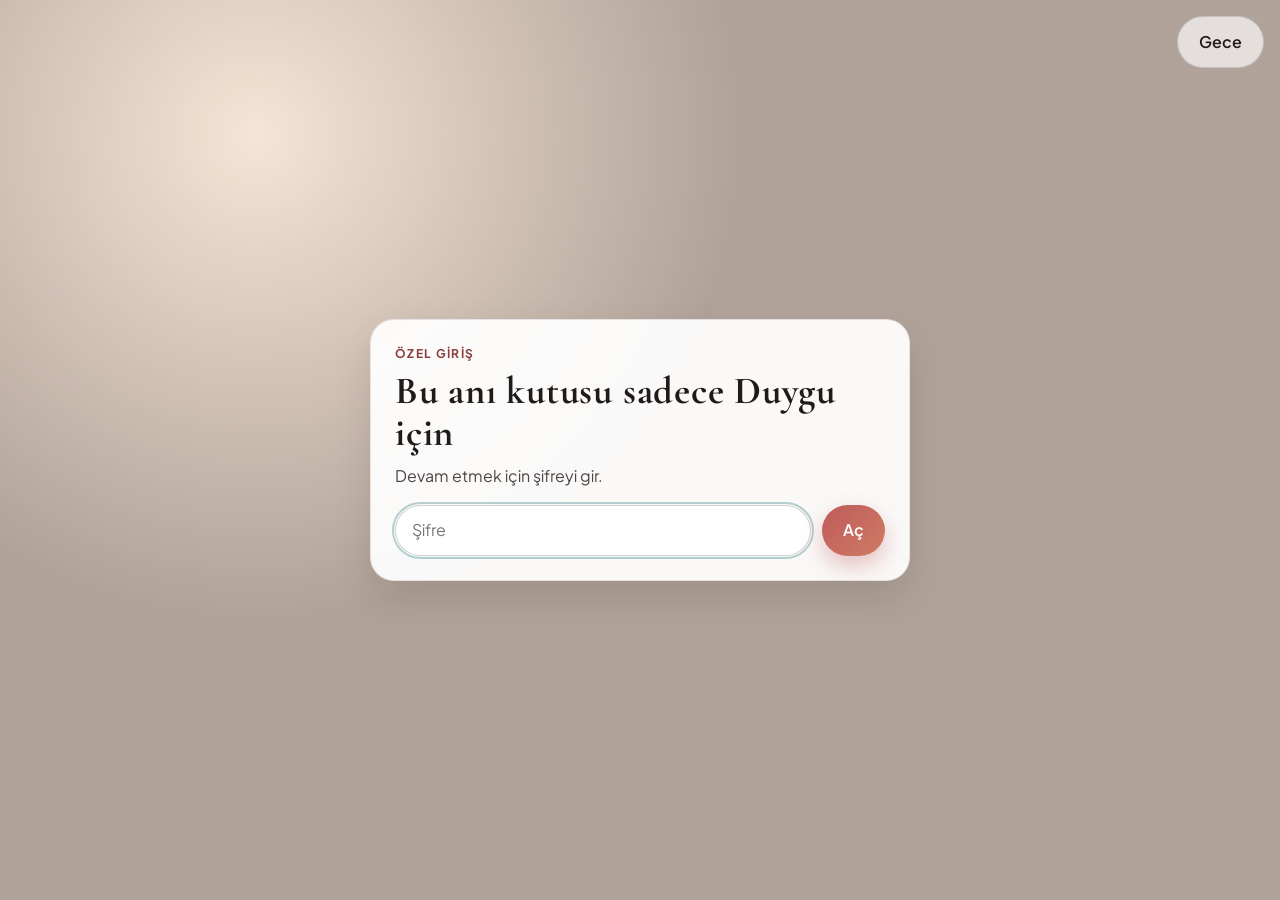
<file: index.html>
<!doctype html>
<html lang="tr">
<head>
  <meta charset="UTF-8" />
  <meta name="viewport" content="width=device-width, initial-scale=1.0" />
  <meta http-equiv="Cache-Control" content="no-cache, no-store, must-revalidate" />
  <meta http-equiv="Pragma" content="no-cache" />
  <meta http-equiv="Expires" content="0" />
  <title>Bizim Hikayemiz</title>
  <meta name="description" content="Duygu için hazırlanan 1. yıl anı uygulaması" />
  <script>
    (function () {
      var version = "20260417-5";
      var params = new URLSearchParams(window.location.search);
      if (params.get("v") !== version) {
        params.set("v", version);
        window.location.replace(window.location.pathname + "?" + params.toString() + window.location.hash);
      }
    })();
  </script>
  <link rel="preconnect" href="https://fonts.googleapis.com" />
  <link rel="preconnect" href="https://fonts.gstatic.com" crossorigin />
  <link href="https://fonts.googleapis.com/css2?family=Cormorant+Garamond:wght@500;600;700&family=Plus+Jakarta+Sans:wght@400;500;700&display=swap" rel="stylesheet" />
  <link rel="stylesheet" href="style.css?v=20260417-5" />
</head>
<body class="home-page">
  <div id="accessGate" class="access-gate" aria-hidden="false">
    <div class="access-card">
      <p class="access-eyebrow">Özel Giriş</p>
      <h2>Bu anı kutusu sadece Duygu için</h2>
      <p class="access-text">Devam etmek için şifreyi gir.</p>
      <form id="accessForm" class="access-form">
        <input id="accessInput" type="password" autocomplete="off" placeholder="Şifre" required />
        <button type="submit" class="btn btn-primary">Aç</button>
      </form>
      <p id="accessError" class="access-error hidden">Şifre yanlış. Tekrar dene.</p>
    </div>
  </div>

  <div id="appRoot" class="app-root is-hidden" aria-hidden="true">

  <div class="bg-orb orb-a"></div>
  <div class="bg-orb orb-b"></div>
  <div class="bg-grid"></div>

  <header class="hero container reveal">
    <nav class="top-nav">
      <a class="btn btn-primary" href="index.html">Ana Sayfa</a>
      <a class="btn btn-ghost" href="timeline.html">Zaman Tüneli</a>
      <a class="btn btn-ghost" href="map.html">Anı Haritası</a>
      <a class="btn btn-ghost" href="photos.html">Fotoğraflar</a>
      <a class="btn btn-ghost" href="videos.html">Epik Videolarımız</a>
    </nav>
    <p class="eyebrow">19 Nisan - 1. Yılımız</p>
    <h1 id="coupleNames">Duygu ve Saffet</h1>
    <p id="heroMessage" class="hero-text">Bir yılın içindeki en güzel detay: her anında senin olman.</p>
    <div class="hero-actions">
      <a id="playlistLink" class="btn btn-primary" href="#" target="_blank" rel="noreferrer">Şarkımızı Aç</a>
      <a class="btn btn-ghost" href="#katmanliGezi">Bölümleri Keşfet</a>
    </div>
    <p class="hero-hint">Tüm bölümlere hemen aşağıdaki kartlardan tek dokunuşla geçebilirsin.</p>
    <div id="nowPlaying" class="now-playing hidden" aria-live="polite">
      <span>Şimdi Çalıyor: Bizim Şarkımız</span>
      <span class="eq-bars"><i></i><i></i><i></i></span>
    </div>
  </header>

  <main class="container">
    <section id="katmanliGezi" class="section reveal">
      <div class="section-head">
        <h2>Katmanlı Gezi</h2>
        <p>Her bölüm kendi sayfasında. İstediğin an geçiş yapabilirsin.</p>
      </div>
      <div class="layer-grid">
        <a class="layer-card" href="timeline.html">
          <h3>Zaman Tüneli</h3>
          <p>Anılarımızın tarih sıralı özeti.</p>
        </a>
        <a class="layer-card" href="map.html">
          <h3>Anı Haritası</h3>
          <p>Zaman tünelindeki anıları harita üzerinde keşfet.</p>
        </a>
        <a class="layer-card" href="photos.html">
          <h3>Fotoğraflar</h3>
          <p>En güzel kareleri büyüterek incele.</p>
        </a>
        <a class="layer-card" href="videos.html">
          <h3>Epik Videolarımız</h3>
          <p>Beraber güldüğümüz videoları tek ekranda izle.</p>
        </a>
      </div>
    </section>

    <section id="letter" class="section reveal">
      <div class="section-head">
        <h2>19 Nisan Mektubu</h2>
        <p>Mühüre dokun ve mektubu hemen aç.</p>
      </div>
      <div id="letterLock" class="letter-lock">
        <p class="countdown-label">Mektubun açılmasına kalan:</p>
        <p id="countdown" class="countdown"></p>
        <div id="letterRitual" class="letter-ritual hidden"></div>
      </div>
      <article id="letterContent" class="letter hidden">
        <p id="letterText"></p>
        <p class="signature">Sonsuz sevgiyle, <span id="signatureName">Senin Ismin</span></p>
      </article>
    </section>

    <section id="finale" class="section reveal">
      <div id="finalScene" class="final-scene">
        <div class="final-stars"></div>
        <h2>İyi ki varsın Duygu</h2>
        <p>Bu hikaye burada bitmiyor, sadece bir sonraki güzel ana geçiyor.</p>
        <button id="replayJourney" class="btn btn-primary" type="button">Bir kez daha yaşayalım</button>
      </div>
    </section>
  </main>

  </div>

  <script src="script.js?v=20260417-5"></script>
</body>
</html>
</file>
<file: style.css>
:root {
  --bg-main: #fffaf2;
  --bg-soft: #f8efe4;
  --ink: #201a19;
  --muted: #4f4643;
  --brand: #be5a5a;
  --brand-dark: #8b3d3d;
  --accent: #2f7f7f;
  --card: rgba(255, 255, 255, 0.82);
  --card-border: rgba(32, 26, 25, 0.08);
  --shadow: 0 18px 40px rgba(34, 17, 17, 0.12);
}

* {
  box-sizing: border-box;
}

html,
body {
  margin: 0;
  min-height: 100%;
}

body {
  font-family: "Plus Jakarta Sans", "Segoe UI", sans-serif;
  background: radial-gradient(circle at 12% 10%, #ffe8d4 0%, var(--bg-main) 35%),
    radial-gradient(circle at 85% 20%, #e8f5f4 0%, rgba(232, 245, 244, 0) 36%),
    var(--bg-main);
  color: var(--ink);
  line-height: 1.6;
  overflow-x: hidden;
}

body,
.timeline-item,
.gallery-item,
.video-card,
.letter,
.letter-lock,
.layer-card,
.map-detail {
  transition: background-color 0.6s ease, color 0.6s ease, border-color 0.6s ease, box-shadow 0.6s ease;
}

body.night-theme {
  --bg-main: #0b0f17;
  --bg-soft: #141a25;
  --ink: #f4f7ff;
  --muted: #cfd7e6;
  --brand: #d77466;
  --brand-dark: #f0b59f;
  --accent: #8dcfcb;
  --card: rgba(18, 23, 34, 0.9);
  --card-border: rgba(255, 255, 255, 0.2);
  --shadow: 0 20px 42px rgba(0, 0, 0, 0.42);
}

body.night-theme {
  background: radial-gradient(circle at 14% 8%, rgba(95, 52, 45, 0.45) 0%, rgba(11, 15, 23, 0.96) 36%),
    radial-gradient(circle at 85% 22%, rgba(61, 102, 108, 0.3) 0%, rgba(11, 15, 23, 0) 38%),
    #0b0f17;
}

body.night-theme .bg-orb {
  opacity: 0.2;
}

body.night-theme .btn-ghost,
body.night-theme .theme-toggle {
  background: rgba(255, 255, 255, 0.12);
  border-color: rgba(255, 255, 255, 0.24);
  color: #f4f7ff;
}

body.night-theme .hero-text,
body.night-theme .hero-hint,
body.night-theme .section-head p,
body.night-theme .layer-card p {
  color: #dbe3f2;
}

body.night-theme .eyebrow {
  color: #ffbcae;
}

body.night-theme .final-scene {
  background: radial-gradient(circle at 50% -10%, rgba(214, 116, 102, 0.2), rgba(14, 20, 33, 0.96) 58%),
    linear-gradient(160deg, rgba(15, 23, 38, 0.94), rgba(10, 16, 29, 0.98));
  border-color: rgba(169, 191, 229, 0.26);
}

body.night-theme .final-scene h2 {
  color: #f4f7ff;
}

body.night-theme .final-scene p {
  color: #d5deee;
}

body.night-theme .final-stars span {
  background: rgba(215, 235, 255, 0.9);
}

.theme-toggle {
  border: 1px solid rgba(32, 26, 25, 0.15);
  background: rgba(255, 255, 255, 0.65);
  color: var(--ink);
}

body.locked {
  overflow: hidden;
}

.is-hidden {
  display: none !important;
}

.app-root {
  display: block;
}

.access-gate {
  position: fixed;
  inset: 0;
  z-index: 20;
  display: grid;
  place-items: center;
  padding: 1rem;
  background: radial-gradient(circle at 20% 15%, rgba(255, 236, 221, 0.95), rgba(255, 236, 221, 0.55) 38%),
    rgba(24, 15, 14, 0.76);
  backdrop-filter: blur(8px);
}

.access-theme-toggle {
  position: absolute;
  top: 1rem;
  right: 1rem;
  z-index: 22;
}

.access-card {
  width: min(540px, 92vw);
  margin: 0 auto;
  border-radius: 24px;
  background: rgba(255, 255, 255, 0.94);
  border: 1px solid rgba(32, 26, 25, 0.1);
  box-shadow: var(--shadow);
  padding: 1.5rem;
}

body.night-theme .access-gate {
  background: radial-gradient(circle at 20% 15%, rgba(37, 22, 20, 0.72), rgba(18, 17, 26, 0.6) 40%),
    rgba(5, 8, 14, 0.84);
}

body.night-theme .access-card {
  background: linear-gradient(165deg, rgba(16, 22, 34, 0.95), rgba(12, 18, 30, 0.95));
  border-color: rgba(170, 198, 236, 0.26);
}

body.night-theme .access-card h2 {
  color: #f4f7ff;
}

body.night-theme .access-text {
  color: #d8e2f3;
}

body.night-theme .access-form input {
  color: #f4f7ff;
  background: rgba(21, 29, 43, 0.92);
  border-color: rgba(170, 198, 236, 0.3);
}

body.night-theme .access-form input::placeholder {
  color: #b7c4d9;
}

body.night-theme .access-form input:focus {
  outline-color: rgba(154, 207, 232, 0.55);
}

body.night-theme .access-error {
  color: #ffb6b6;
}

.access-eyebrow {
  margin: 0 0 0.4rem;
  text-transform: uppercase;
  letter-spacing: 0.11em;
  font-size: 0.75rem;
  color: var(--brand-dark);
  font-weight: 700;
}

.access-card h2 {
  font-size: clamp(1.8rem, 4vw, 2.4rem);
}

.access-text {
  margin: 0.55rem 0 1rem;
  color: var(--muted);
}

.access-form {
  display: flex;
  gap: 0.7rem;
}

.access-form input {
  flex: 1;
  border: 1px solid rgba(32, 26, 25, 0.2);
  border-radius: 999px;
  padding: 0.72rem 1rem;
  font: inherit;
}

.access-form input:focus {
  outline: 2px solid rgba(47, 127, 127, 0.35);
  outline-offset: 1px;
}

.access-form .btn {
  border: 0;
  cursor: pointer;
}

.access-error {
  margin: 0.7rem 0 0;
  color: #9b2f2f;
  font-weight: 600;
}

.container {
  width: min(1080px, 92vw);
  margin: 0 auto;
}

.map-page .container {
  width: min(1360px, 95vw);
}

.bg-grid {
  position: fixed;
  inset: 0;
  background-image: linear-gradient(rgba(32, 26, 25, 0.03) 1px, transparent 1px),
    linear-gradient(90deg, rgba(32, 26, 25, 0.03) 1px, transparent 1px);
  background-size: 42px 42px;
  mask-image: radial-gradient(circle at center, black 40%, transparent 92%);
  pointer-events: none;
  z-index: -2;
}

.bg-orb {
  position: fixed;
  width: 360px;
  aspect-ratio: 1;
  filter: blur(40px);
  opacity: 0.55;
  pointer-events: none;
  z-index: -1;
}

.orb-a {
  background: #f0a49e;
  top: -80px;
  left: -100px;
}

.orb-b {
  background: #94c8c1;
  right: -100px;
  bottom: -120px;
}

.hero {
  padding: 5.6rem 0 2rem;
  position: relative;
  overflow: hidden;
}

.sub-page .hero {
  padding: 3.6rem 0 1.2rem;
}

.sub-page .hero-text {
  margin: 0.7rem 0 0.95rem;
}

.sub-page .section {
  margin-top: 1.25rem;
}

.top-nav {
  display: flex;
  gap: 0.65rem;
  flex-wrap: wrap;
  justify-content: flex-end;
  margin-bottom: 1.2rem;
}

.top-nav a.btn {
  display: inline-flex;
}

.top-nav .theme-toggle {
  margin-left: auto;
}

.nav-menu-toggle {
  display: none !important;
  align-items: center;
  justify-content: center;
  gap: 0.28rem;
  width: 52px;
  height: 44px;
  padding: 0;
}

.nav-menu-toggle span {
  display: block;
  width: 19px;
  height: 2px;
  border-radius: 999px;
  background: currentColor;
  transition: transform 0.22s ease, opacity 0.22s ease;
}

.home-page .top-nav a.btn {
  display: none;
}

.eyebrow {
  margin: 0 0 0.7rem;
  text-transform: uppercase;
  letter-spacing: 0.14em;
  font-size: 0.74rem;
  color: var(--brand-dark);
  font-weight: 700;
}

h1,
h2 {
  font-family: "Cormorant Garamond", Georgia, serif;
  letter-spacing: 0.02em;
  line-height: 1.1;
  margin: 0;
}

h1 {
  font-size: clamp(2.6rem, 7vw, 5.1rem);
}

.hero-text {
  max-width: 60ch;
  color: var(--muted);
  margin: 1rem 0 1.5rem;
}

.hero-actions {
  display: flex;
  gap: 0.8rem;
  flex-wrap: wrap;
}

.home-page .top-nav .btn {
  padding: 0.66rem 1.08rem;
  font-size: 0.95rem;
}

.home-page .hero-actions {
  gap: 0.7rem;
}

.hero-hint {
  margin: 0.8rem 0 0;
  color: var(--muted);
  font-size: 0.95rem;
}

.now-playing {
  margin-top: 1rem;
  display: inline-flex;
  align-items: center;
  gap: 0.7rem;
  padding: 0.48rem 0.8rem;
  border-radius: 999px;
  font-weight: 600;
  color: #fdf7f6;
  background: rgba(136, 54, 54, 0.8);
}

.eq-bars {
  display: inline-flex;
  gap: 0.15rem;
  align-items: flex-end;
}

.eq-bars i {
  width: 3px;
  height: 8px;
  border-radius: 3px;
  background: #fff;
  animation: eq-bars 0.9s ease-in-out infinite;
}

.eq-bars i:nth-child(2) {
  animation-delay: 0.2s;
}

.eq-bars i:nth-child(3) {
  animation-delay: 0.4s;
}

@keyframes eq-bars {
  0%,
  100% {
    transform: scaleY(0.5);
  }

  50% {
    transform: scaleY(1.5);
  }
}

.btn {
  display: inline-flex;
  align-items: center;
  justify-content: center;
  font: inherit;
  border-radius: 999px;
  text-decoration: none;
  font-weight: 600;
  padding: 0.75rem 1.3rem;
  transition: transform 0.25s ease, box-shadow 0.25s ease;
}

.btn:hover {
  transform: translateY(-2px);
}

.btn-primary {
  background: linear-gradient(135deg, var(--brand) 0%, #cf7c64 100%);
  color: #fff;
  box-shadow: 0 10px 22px rgba(190, 90, 90, 0.35);
}

.btn-ghost {
  border: 1px solid rgba(32, 26, 25, 0.22);
  color: var(--ink);
  background: rgba(255, 255, 255, 0.82);
}

.section {
  margin: 2.2rem 0 3rem;
}

.section-head {
  margin-bottom: 1rem;
}

.section-head h2 {
  font-size: clamp(2rem, 4.5vw, 3.2rem);
}

.section-head p {
  color: var(--muted);
  margin: 0.4rem 0 0;
}

.layer-grid {
  display: grid;
  grid-template-columns: repeat(12, 1fr);
  gap: 0.8rem;
}

.layer-card {
  grid-column: span 4;
  text-decoration: none;
  color: var(--ink);
  background: var(--card);
  border: 1px solid var(--card-border);
  border-radius: 18px;
  box-shadow: var(--shadow);
  padding: 1rem;
  transition: transform 0.25s ease, box-shadow 0.25s ease;
}

.layer-card:hover {
  transform: translateY(-3px);
  box-shadow: 0 22px 35px rgba(34, 17, 17, 0.16);
}

.layer-card h3 {
  margin: 0;
}

.layer-card p {
  margin: 0.45rem 0 0;
  color: var(--muted);
}

.timeline {
  display: grid;
  gap: 1rem;
}

.timeline-item {
  background: var(--card);
  border: 1px solid var(--card-border);
  border-radius: 20px;
  box-shadow: var(--shadow);
  overflow: hidden;
}

.timeline-item.story-left {
  transform: translateX(-20px) scale(0.98);
}

.timeline-item.story-right {
  transform: translateX(20px) scale(0.98);
}

.timeline-item.reveal {
  filter: blur(8px);
}

.timeline-item.reveal.visible {
  filter: blur(0);
  transform: translateX(0) scale(1);
}

.timeline-body {
  display: grid;
  grid-template-columns: 200px 1fr;
  gap: 1rem;
}

.timeline-body img {
  width: 100%;
  height: 100%;
  object-fit: cover;
}

.timeline-content {
  padding: 1rem 1.1rem 1.2rem 0;
}

.date-chip {
  display: inline-block;
  margin-top: 0.8rem;
  font-size: 0.76rem;
  padding: 0.25rem 0.55rem;
  border-radius: 999px;
  background: rgba(47, 127, 127, 0.14);
  color: #1a5858;
  font-weight: 700;
}

.gallery-grid {
  display: grid;
  grid-template-columns: repeat(12, 1fr);
  gap: 0.8rem;
}

.gallery-item {
  grid-column: span 4;
  position: relative;
  border-radius: 18px;
  overflow: hidden;
  border: 1px solid var(--card-border);
  box-shadow: var(--shadow);
  cursor: pointer;
  min-height: 210px;
  transform-style: preserve-3d;
  transition: transform 0.28s ease, box-shadow 0.28s ease;
}

.gallery-item::before {
  content: "";
  position: absolute;
  inset: -40% auto -40% -70%;
  width: 58%;
  transform: rotate(17deg);
  background: linear-gradient(120deg, rgba(255, 255, 255, 0), rgba(255, 246, 250, 0.58), rgba(255, 255, 255, 0));
  transition: left 0.85s ease;
  z-index: 2;
  pointer-events: none;
}

.gallery-item::after {
  content: "";
  position: absolute;
  inset: 0;
  background: radial-gradient(circle at 50% 110%, rgba(238, 102, 140, 0.44), transparent 60%);
  opacity: 0;
  transition: opacity 0.3s ease;
  z-index: 1;
  pointer-events: none;
}

.gallery-item.large {
  grid-column: span 6;
}

.gallery-item img {
  width: 100%;
  height: 100%;
  object-fit: cover;
  transition: transform 0.35s ease;
}

.gallery-item:hover img {
  transform: scale(1.07);
}

.gallery-item:hover::before,
.gallery-item:focus-visible::before {
  left: 140%;
}

.gallery-item:hover::after,
.gallery-item:focus-visible::after {
  opacity: 1;
}

.gallery-item.tilt-active {
  box-shadow: 0 28px 36px rgba(18, 14, 14, 0.2);
}

.gallery-item figcaption {
  display: none;
}

.gallery-item.gallery-entrance {
  opacity: 0;
  transform: translateY(28px) scale(0.95);
  animation: gallery-rise 0.72s cubic-bezier(0.2, 0.75, 0.2, 1) forwards;
}

.gallery-heart {
  position: absolute;
  z-index: 6;
  pointer-events: none;
  font-size: 15px;
  color: rgba(237, 77, 126, 0.92);
  text-shadow: 0 2px 10px rgba(255, 172, 198, 0.45);
  animation: gallery-heart-burst 0.95s ease-out forwards;
}

.video-grid {
  display: grid;
  grid-template-columns: repeat(12, 1fr);
  gap: 0.9rem;
}

.video-card {
  grid-column: span 6;
  border-radius: 18px;
  overflow: hidden;
  border: 1px solid var(--card-border);
  background: var(--card);
  box-shadow: var(--shadow);
}

.video-card video {
  display: block;
  width: 100%;
  aspect-ratio: 16 / 9;
  background: #120d0d;
}

.video-card video.video-preview-fallback {
  background:
    radial-gradient(circle at 72% 22%, rgba(255, 255, 255, 0.16), rgba(255, 255, 255, 0) 30%),
    linear-gradient(145deg, rgba(24, 40, 66, 0.94), rgba(18, 21, 34, 0.96));
}

.video-card p {
  margin: 0;
  padding: 0.75rem 0.9rem 0.85rem;
  font-weight: 600;
}

.video-card .video-open {
  display: block;
  width: 100%;
  border: 0;
  padding: 0;
  cursor: pointer;
  background: transparent;
}

.video-modal {
  position: fixed;
  inset: 0;
  z-index: 30;
  display: grid;
  place-items: center;
  background: rgba(8, 8, 10, 0.82);
  backdrop-filter: blur(10px);
  padding: 1rem;
}

.video-modal.hidden {
  display: none !important;
}

.video-modal-content {
  width: min(980px, 94vw);
  max-height: 92vh;
  display: grid;
  grid-template-rows: minmax(0, 1fr) auto;
  gap: 0.6rem;
}

.video-modal video {
  width: 100%;
  height: auto;
  max-height: 78vh;
  object-fit: contain;
  border-radius: 14px;
  background: #0f0f12;
}

.video-modal-controls {
  display: flex;
  justify-content: space-between;
  margin-top: 0;
}

.letter-lock,
.letter {
  background: var(--card);
  border: 1px solid var(--card-border);
  border-radius: 20px;
  box-shadow: var(--shadow);
  padding: 1.2rem;
}

.letter-ritual {
  margin-top: 0.8rem;
}

#letter .section-head h2 {
  font-family: "Plus Jakarta Sans", "Segoe UI", sans-serif;
  letter-spacing: 0;
  line-height: 1.2;
  font-weight: 700;
}

#letter .section-head p,
#letter .countdown-label,
#letter #letterText,
#letter .signature,
#letter .seal-instruction {
  font-family: "Plus Jakarta Sans", "Segoe UI", sans-serif;
}

.seal-ritual-wrap {
  display: flex;
  align-items: center;
  gap: 0.95rem;
}

.wax-seal {
  --tear-progress: 0;
  position: relative;
  width: 118px;
  height: 118px;
  border: 0;
  border-radius: 999px;
  cursor: pointer;
  background:
    radial-gradient(circle at 27% 24%, rgba(255, 232, 219, 0.68), rgba(255, 232, 219, 0) 32%),
    radial-gradient(circle at 72% 74%, rgba(118, 20, 22, 0.84), rgba(118, 20, 22, 0) 57%),
    conic-gradient(from 20deg, #d7836f 0deg, #a9493c 105deg, #8d2d2a 220deg, #cb6a5a 360deg),
    linear-gradient(145deg, #cf705f 0%, #b75144 48%, #8d2d2a 100%);
  box-shadow:
    inset 0 13px 16px rgba(255, 234, 225, 0.38),
    inset 0 -12px 16px rgba(99, 20, 20, 0.58),
    inset 9px 0 12px rgba(255, 219, 202, 0.2),
    0 16px 28px rgba(21, 8, 9, 0.4);
  touch-action: none;
  user-select: none;
  transition: transform 0.2s ease, box-shadow 0.2s ease, filter 0.2s ease;
  transform: rotate(calc((var(--tear-progress) - 0.5) * 10deg));
}

.wax-seal:hover {
  box-shadow:
    inset 0 13px 16px rgba(255, 234, 225, 0.38),
    inset 0 -12px 16px rgba(99, 20, 20, 0.58),
    inset 9px 0 12px rgba(255, 219, 202, 0.2),
    0 21px 34px rgba(21, 8, 9, 0.44);
  filter: saturate(1.08);
}

.wax-seal:active {
  cursor: pointer;
  transform: scale(0.98) rotate(calc((var(--tear-progress) - 0.5) * 10deg));
}

.wax-seal::after {
  content: "";
  position: absolute;
  inset: 8px;
  border-radius: 999px;
  border: 1px dashed rgba(255, 232, 218, 0.34);
  opacity: 0.68;
  pointer-events: none;
}

.wax-seal::before {
  content: "M";
  position: absolute;
  inset: 17px;
  border-radius: 999px;
  border: 2px solid rgba(255, 227, 207, 0.5);
  display: grid;
  place-items: center;
  color: rgba(255, 234, 220, 0.92);
  font-family: "Cormorant Garamond", Georgia, serif;
  font-size: 2.15rem;
  font-weight: 700;
  letter-spacing: 0.02em;
  text-shadow: 0 2px 7px rgba(54, 10, 10, 0.45);
  box-shadow: inset 0 5px 8px rgba(255, 235, 221, 0.24), inset 0 -5px 10px rgba(76, 14, 15, 0.32);
}

.seal-crack {
  position: absolute;
  left: 50%;
  top: 15%;
  width: 2px;
  height: 70%;
  background: linear-gradient(180deg, rgba(255, 236, 225, 0), rgba(255, 236, 225, 0.95) 26%, rgba(255, 236, 225, 0.95) 74%, rgba(255, 236, 225, 0));
  transform: translateX(-50%) scaleY(0);
  transform-origin: center;
  opacity: 0;
  pointer-events: none;
}

.wax-seal.is-tearing .seal-crack {
  opacity: 1;
  transform: translateX(-50%) scaleY(calc(0.2 + var(--tear-progress)));
}

.wax-seal.is-breaking {
  animation: seal-snap 0.58s ease forwards;
}

.seal-instruction {
  margin: 0;
  color: var(--muted);
  font-size: 0.95rem;
}

@keyframes seal-snap {
  0% {
    transform: scale(1) rotate(calc((var(--tear-progress) - 0.5) * 10deg));
    filter: brightness(1);
  }

  38% {
    transform: scale(1.08) rotate(-8deg);
    filter: brightness(1.08);
  }

  100% {
    transform: scale(0) rotate(9deg);
    opacity: 0;
    filter: brightness(0.8);
  }
}

.seal-btn {
  border: 0;
  border-radius: 999px;
  padding: 0.62rem 1rem;
  color: #fff;
  font-weight: 700;
  cursor: pointer;
  background: linear-gradient(135deg, #a34545 0%, #d07859 100%);
}

.seal-btn.breaking {
  animation: seal-break 0.5s ease;
}

@keyframes seal-break {
  0% {
    transform: scale(1) rotate(0deg);
  }

  40% {
    transform: scale(1.08) rotate(-6deg);
  }

  100% {
    transform: scale(0) rotate(8deg);
    opacity: 0;
  }
}

.countdown-label {
  margin: 0;
  color: var(--muted);
}

.countdown {
  margin: 0.3rem 0 0;
  font-size: clamp(1.4rem, 3vw, 2rem);
  font-weight: 700;
}

.letter p {
  margin-top: 0;
}

#letterText {
  white-space: pre-wrap;
  line-height: 1.9;
}

.signature {
  margin-top: 1.2rem;
  color: var(--brand-dark);
  font-weight: 700;
}

.lightbox {
  position: fixed;
  inset: 0;
  background: rgba(20, 14, 14, 0.88);
  display: grid;
  place-items: center;
  z-index: 10;
  padding: 1rem;
  overflow: hidden;
}

.lightbox.lightbox-pop img {
  animation: lightbox-pop-in 0.34s cubic-bezier(0.16, 0.84, 0.33, 1.2);
}

.lightbox img {
  max-width: min(980px, 92vw);
  max-height: 75vh;
  border-radius: 14px;
}

.lightbox p {
  color: #f9f7f3;
  text-align: center;
}

.lightbox-close {
  position: absolute;
  top: 1rem;
  right: 1rem;
  border: 0;
  background: rgba(255, 255, 255, 0.2);
  color: #fff;
  border-radius: 999px;
  width: 40px;
  height: 40px;
  font-size: 1.2rem;
  cursor: pointer;
}

.memory-map-wrap {
  display: grid;
  grid-template-columns: 1.35fr 1.2fr;
  gap: 1rem;
  align-items: stretch;
}

.memory-map {
  position: relative;
  min-height: 560px;
  border-radius: 20px;
  border: 1px solid var(--card-border);
  background: #dbe8d9;
  box-shadow: var(--shadow);
  overflow: hidden;
}

.memory-marker {
  display: grid;
  place-items: center;
}

.memory-marker-core {
  width: 18px;
  height: 18px;
  border-radius: 50%;
  background: #be5a5a;
  border: 2px solid #fff;
  box-shadow: 0 0 0 0 rgba(190, 90, 90, 0.35);
  animation: marker-pulse 1.8s ease-out infinite;
}

.memory-marker.is-active .memory-marker-core {
  background: var(--accent);
  box-shadow: 0 0 0 8px rgba(47, 127, 127, 0.18);
  animation: none;
}

@keyframes marker-pulse {
  0% {
    box-shadow: 0 0 0 0 rgba(190, 90, 90, 0.45);
  }

  75% {
    box-shadow: 0 0 0 14px rgba(190, 90, 90, 0);
  }

  100% {
    box-shadow: 0 0 0 0 rgba(190, 90, 90, 0);
  }
}

.map-pin {
  position: absolute;
  transform: translate(-50%, -50%);
  border: 0;
  width: 18px;
  height: 18px;
  border-radius: 50%;
  cursor: pointer;
  background: #c14c4c;
  box-shadow: 0 0 0 0 rgba(193, 76, 76, 0.45);
  animation: pin-pulse 1.7s ease-out infinite;
}

.map-pin::after {
  content: "";
  position: absolute;
  inset: 4px;
  border-radius: 50%;
  background: #fff;
}

@keyframes pin-pulse {
  0% {
    box-shadow: 0 0 0 0 rgba(193, 76, 76, 0.4);
  }

  70% {
    box-shadow: 0 0 0 14px rgba(193, 76, 76, 0);
  }

  100% {
    box-shadow: 0 0 0 0 rgba(193, 76, 76, 0);
  }
}

.map-detail {
  background: var(--card);
  border: 1px solid var(--card-border);
  border-radius: 20px;
  box-shadow: var(--shadow);
  padding: 1.15rem;
  min-height: 560px;
}

.map-detail.is-animating {
  animation: map-card-in 0.38s ease;
}

@keyframes map-card-in {
  0% {
    transform: translateY(12px);
    opacity: 0;
  }

  100% {
    transform: translateY(0);
    opacity: 1;
  }
}

.map-memory-card {
  display: grid;
  gap: 0.55rem;
  position: relative;
  padding: 0.9rem 0.9rem 1rem;
  border-radius: 8px;
  border: 1px solid rgba(32, 26, 25, 0.14);
  background: #fffdf9;
  box-shadow: 0 18px 30px rgba(34, 17, 17, 0.16);
  transform: rotate(var(--polaroid-tilt, 0deg));
}

.map-memory-card::before,
.map-memory-card::after {
  content: "";
  position: absolute;
  top: -12px;
  width: 76px;
  height: 18px;
  border-radius: 2px;
  background: rgba(255, 248, 219, 0.68);
  border: 1px solid rgba(152, 132, 83, 0.2);
}

.map-memory-card::before {
  left: 24px;
  transform: rotate(-8deg);
}

.map-memory-card::after {
  right: 24px;
  transform: rotate(9deg);
}

.map-memory-card.polaroid-drop {
  animation: polaroid-drop 560ms cubic-bezier(0.2, 0.88, 0.24, 1.15);
}

@keyframes polaroid-drop {
  0% {
    opacity: 0;
    transform: translateY(-28px) rotate(calc(var(--polaroid-tilt, 0deg) * 0.25)) scale(0.96);
  }

  65% {
    opacity: 1;
    transform: translateY(8px) rotate(calc(var(--polaroid-tilt, 0deg) * 1.1)) scale(1.01);
  }

  100% {
    transform: translateY(0) rotate(var(--polaroid-tilt, 0deg)) scale(1);
  }
}

body.night-theme .map-memory-card {
  background: linear-gradient(165deg, rgba(19, 27, 41, 0.98), rgba(12, 18, 31, 0.99));
  border-color: rgba(151, 181, 221, 0.34);
  box-shadow: 0 20px 34px rgba(0, 0, 0, 0.5);
}

body.night-theme .map-memory-card::before,
body.night-theme .map-memory-card::after {
  background: rgba(168, 186, 213, 0.28);
  border-color: rgba(151, 181, 221, 0.34);
}

.map-memory-card h3 {
  color: #201a19;
}

.map-memory-card p {
  color: #5f5552;
}

body.night-theme .map-memory-card h3 {
  color: #f4f7ff;
}

body.night-theme .map-memory-card p {
  color: #d8e2f3;
}

.map-memory-date {
  margin: 0;
  font-size: 0.82rem;
  letter-spacing: 0.08em;
  text-transform: uppercase;
  color: var(--brand-dark);
  font-weight: 700;
}

body.night-theme .map-memory-date {
  color: #ffcabd;
}

.map-detail h3 {
  margin: 0.15rem 0 0;
}

.map-detail p {
  margin: 0.15rem 0 0;
  color: var(--muted);
}

.map-memory-image {
  margin-top: 0.4rem;
  display: block;
  width: auto;
  height: auto;
  max-width: 100%;
  max-height: 560px;
  border-radius: 14px;
  border: 1px solid var(--card-border);
  background: transparent;
  box-shadow: none;
  object-fit: contain;
  margin-left: auto;
  margin-right: auto;
}

.map-memory-image.is-portrait {
  height: min(60vh, 560px);
  max-width: min(100%, 430px);
}

.map-memory-image.is-landscape {
  width: 100%;
  max-height: 430px;
}

.map-memory-image.is-square {
  width: min(100%, 520px);
  max-height: 520px;
}

.final-scene {
  position: relative;
  isolation: isolate;
  border-radius: 24px;
  border: 1px solid var(--card-border);
  box-shadow: var(--shadow);
  padding: 2rem 1.2rem;
  background: radial-gradient(circle at top, rgba(255, 225, 206, 0.9), rgba(243, 237, 228, 0.96));
  text-align: center;
  overflow: hidden;
}

.final-scene::before,
.final-scene::after {
  content: "";
  position: absolute;
  inset: -35%;
  border-radius: 50%;
  pointer-events: none;
}

.final-scene::before {
  background: conic-gradient(
    from 0deg,
    rgba(255, 180, 157, 0) 0deg,
    rgba(255, 180, 157, 0.48) 70deg,
    rgba(161, 217, 214, 0.32) 130deg,
    rgba(255, 180, 157, 0.45) 210deg,
    rgba(161, 217, 214, 0) 300deg,
    rgba(255, 180, 157, 0) 360deg
  );
  filter: blur(22px);
  opacity: 0.58;
  animation: final-ring-spin 13s linear infinite;
  z-index: 0;
}

.final-scene::after {
  background: radial-gradient(circle at 50% 50%, rgba(255, 246, 224, 0.68), rgba(255, 246, 224, 0) 65%);
  filter: blur(10px);
  opacity: 0.54;
  animation: final-aurora-drift 7s ease-in-out infinite alternate;
  z-index: 0;
}

.final-scene > * {
  position: relative;
  z-index: 1;
}

.final-scene h2 {
  font-size: clamp(2.1rem, 5vw, 3.6rem);
  margin: 0.45rem 0 0.8rem;
  text-shadow: 0 2px 0 rgba(255, 255, 255, 0.3), 0 12px 18px rgba(0, 0, 0, 0.16);
  animation: final-title-glow 2.6s ease-in-out infinite alternate;
}

.final-scene p {
  margin: 0 auto 1.1rem;
  max-width: 60ch;
}

.final-stars span {
  position: absolute;
  width: 5px;
  height: 5px;
  border-radius: 50%;
  background: rgba(255, 255, 255, 0.86);
  box-shadow: 0 0 10px rgba(255, 255, 255, 0.72);
  animation: twinkle 1.5s ease-in-out infinite, final-star-float 4.5s ease-in-out infinite;
}

@keyframes twinkle {
  0%,
  100% {
    opacity: 0.2;
    transform: scale(0.7);
  }

  50% {
    opacity: 1;
    transform: scale(1.2);
  }
}

@keyframes final-star-float {
  0%,
  100% {
    transform: translateY(0) scale(0.92);
  }

  50% {
    transform: translateY(-7px) scale(1.18);
  }
}

@keyframes final-ring-spin {
  from {
    transform: rotate(0deg);
  }

  to {
    transform: rotate(360deg);
  }
}

@keyframes final-aurora-drift {
  0% {
    transform: translate(-7%, -5%) scale(0.96);
  }

  100% {
    transform: translate(8%, 6%) scale(1.07);
  }
}

@keyframes final-title-glow {
  0% {
    filter: brightness(1);
  }

  100% {
    filter: brightness(1.08);
  }
}

.final-scene.active {
  animation: finale-pop 0.9s ease;
}

.final-scene #replayJourney {
  position: relative;
  overflow: hidden;
  box-shadow: 0 10px 24px rgba(190, 90, 90, 0.36), 0 0 0 rgba(255, 195, 174, 0.45);
  animation: replay-pulse 2.4s ease-in-out infinite;
}

.final-scene #replayJourney::before {
  content: "";
  position: absolute;
  inset: -2px;
  background: linear-gradient(115deg, rgba(255, 255, 255, 0) 30%, rgba(255, 234, 225, 0.85) 50%, rgba(255, 255, 255, 0) 70%);
  transform: translateX(-140%);
  animation: replay-shine 2.9s ease-in-out infinite;
}

@keyframes replay-pulse {
  0%,
  100% {
    box-shadow: 0 10px 24px rgba(190, 90, 90, 0.36), 0 0 0 rgba(255, 195, 174, 0.45);
  }

  50% {
    box-shadow: 0 14px 28px rgba(190, 90, 90, 0.46), 0 0 18px rgba(255, 195, 174, 0.62);
  }
}

@keyframes replay-shine {
  0%,
  30% {
    transform: translateX(-140%);
  }

  70%,
  100% {
    transform: translateX(140%);
  }
}

@keyframes finale-pop {
  0% {
    transform: translateY(12px) scale(0.98);
    opacity: 0.7;
  }

  100% {
    transform: translateY(0) scale(1);
    opacity: 1;
  }
}

.intro-cinematic {
  position: fixed;
  inset: 0;
  z-index: 25;
  display: grid;
  place-items: center;
  background: radial-gradient(circle at center, rgba(24, 18, 17, 0.88), rgba(10, 9, 10, 0.96));
  color: #f8f0ea;
}

.intro-cinematic .intro-box {
  text-align: center;
  padding: 1rem;
}

.intro-cinematic p {
  margin: 0;
  letter-spacing: 0.2em;
  text-transform: uppercase;
  font-size: 0.74rem;
  opacity: 0.8;
}

.intro-cinematic h2 {
  font-size: clamp(2.1rem, 7vw, 4.5rem);
  margin: 0.4rem 0 0;
  border-right: 2px solid rgba(248, 240, 234, 0.8);
  white-space: nowrap;
  overflow: hidden;
  width: 0;
  animation: typing 1.8s steps(28, end) forwards, blink 0.55s step-end infinite;
}

@keyframes typing {
  from {
    width: 0;
  }

  to {
    width: 100%;
  }
}

@keyframes blink {
  50% {
    border-color: transparent;
  }
}

.heart-particle {
  position: absolute;
  pointer-events: none;
  color: rgba(195, 78, 78, 0.85);
  font-size: 12px;
  animation: float-heart 0.9s ease forwards;
}

@keyframes float-heart {
  0% {
    transform: translateY(0) scale(0.7);
    opacity: 0;
  }

  20% {
    opacity: 1;
  }

  100% {
    transform: translateY(-26px) scale(1.2);
    opacity: 0;
  }
}

@keyframes gallery-rise {
  0% {
    opacity: 0;
    transform: translateY(28px) scale(0.95);
    filter: blur(5px);
  }

  100% {
    opacity: 1;
    transform: translateY(0) scale(1);
    filter: blur(0);
  }
}

@keyframes gallery-heart-burst {
  0% {
    transform: translate(0, 0) scale(0.6);
    opacity: 0;
  }

  20% {
    opacity: 1;
  }

  100% {
    transform: translate(var(--dx), var(--dy)) scale(1.22);
    opacity: 0;
  }
}

@keyframes lightbox-pop-in {
  0% {
    transform: scale(0.88);
    opacity: 0;
    filter: blur(8px);
  }

  100% {
    transform: scale(1);
    opacity: 1;
    filter: blur(0);
  }
}

.hidden {
  display: none !important;
}

.reveal {
  opacity: 0;
  transform: translateY(20px);
  transition: opacity 0.7s ease, transform 0.7s ease;
}

.reveal.visible {
  opacity: 1;
  transform: translateY(0);
}

@media (max-width: 800px) {
  .container {
    width: min(1080px, 94vw);
  }

  .hero {
    padding: 4.4rem 0 1.3rem;
  }

  .sub-page .hero {
    padding: 2.8rem 0 0.9rem;
  }

  h1 {
    font-size: clamp(2.05rem, 10vw, 3rem);
  }

  .section-head h2 {
    font-size: clamp(1.75rem, 8vw, 2.5rem);
  }

  .top-nav {
    display: flex;
    justify-content: flex-end;
    gap: 0.55rem;
    width: 100%;
  }

  .sub-page .top-nav {
    display: flex;
    justify-content: flex-start;
    align-items: center;
    position: relative;
    margin-bottom: 0.9rem;
  }

  .sub-page .top-nav .nav-menu-toggle {
    display: inline-flex !important;
    flex-direction: column;
  }

  .sub-page .top-nav a.btn,
  .sub-page .top-nav .theme-toggle {
    display: none;
  }

  .sub-page .top-nav.is-open {
    flex-wrap: wrap;
    gap: 0.52rem;
    padding: 0.55rem;
    border-radius: 18px;
    border: 1px solid var(--card-border);
    background: var(--card);
    box-shadow: var(--shadow);
  }

  .sub-page .top-nav.is-open a.btn,
  .sub-page .top-nav.is-open .theme-toggle {
    display: inline-flex;
    width: 100%;
    text-align: center;
    justify-content: center;
  }

  .sub-page .top-nav.is-open .theme-toggle {
    margin-left: 0;
  }

  .sub-page .top-nav.is-open .nav-menu-toggle span:nth-child(1) {
    transform: translateY(6px) rotate(45deg);
  }

  .sub-page .top-nav.is-open .nav-menu-toggle span:nth-child(2) {
    opacity: 0;
  }

  .sub-page .top-nav.is-open .nav-menu-toggle span:nth-child(3) {
    transform: translateY(-6px) rotate(-45deg);
  }

  .sub-page .section {
    margin-top: 0.85rem;
  }

  .access-form {
    flex-direction: column;
  }

  .access-theme-toggle {
    top: 0.8rem;
    right: 0.8rem;
  }

  .timeline-body {
    grid-template-columns: 1fr;
  }

  .timeline-content {
    padding: 0 1rem 1rem;
  }

  .timeline-body img {
    max-height: min(72vw, 380px);
  }

  .timeline-item.mobile-contain .timeline-body img {
    object-fit: contain;
    background: rgba(15, 21, 34, 0.06);
  }

  .gallery-item,
  .gallery-item.large {
    grid-column: span 12;
  }

  .layer-card {
    grid-column: span 12;
  }

  .video-card {
    grid-column: span 12;
  }

  .seal-ritual-wrap {
    flex-direction: column;
    align-items: flex-start;
    gap: 0.65rem;
  }

  .wax-seal {
    width: 102px;
    height: 102px;
  }

  .video-modal-controls {
    flex-wrap: wrap;
    gap: 0.5rem;
  }

  .home-page .top-nav .btn,
  .home-page .hero-actions .btn {
    width: 100%;
  }

  .home-page .top-nav .theme-toggle {
    width: auto;
  }

  .home-page .hero-hint {
    font-size: 0.9rem;
  }

  .memory-map-wrap {
    grid-template-columns: 1fr;
  }

  .memory-map,
  .map-detail {
    min-height: 420px;
  }

  .map-memory-image {
    max-height: min(72vw, 460px);
  }

  .map-memory-image.is-portrait {
    height: min(72vw, 460px);
    max-width: min(100%, 340px);
  }
}

@media (max-width: 520px) {
  .sub-page .top-nav.is-open .theme-toggle {
    width: 100%;
  }

  .hero {
    padding-top: 3.9rem;
  }

  .home-page .hero-text,
  .sub-page .hero-text {
    margin-bottom: 1.1rem;
  }

  .timeline-content {
    padding: 0 0.85rem 0.95rem;
  }

  .date-chip,
  .location-chip {
    margin-top: 0.55rem;
  }
}
</file>
